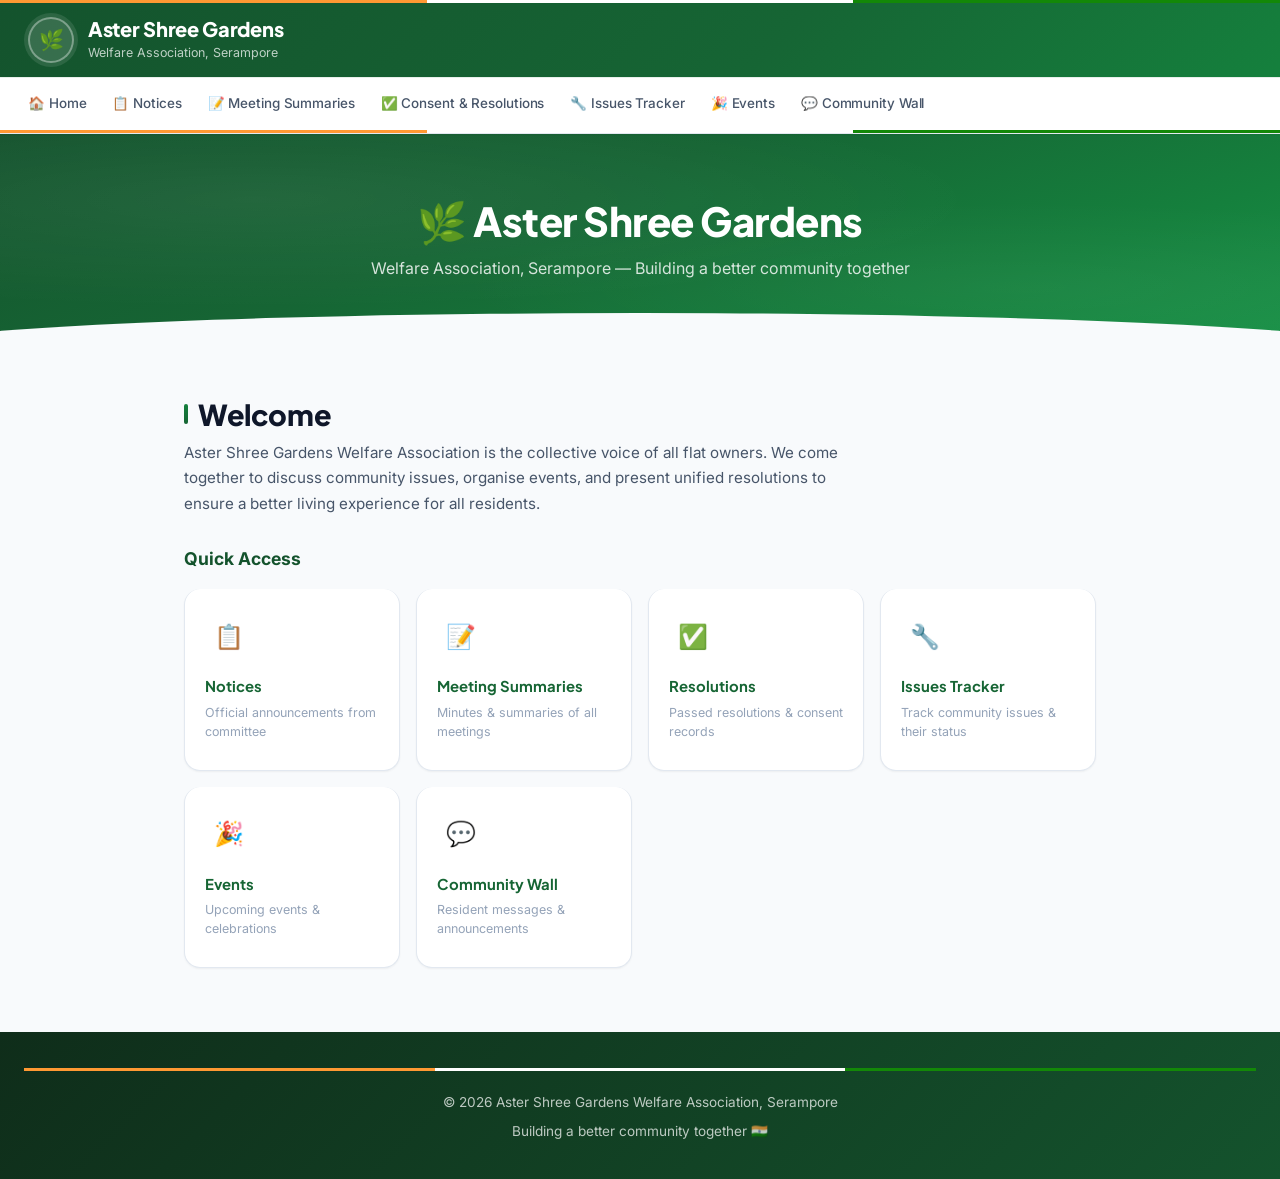
<file: index.html>
<!DOCTYPE html>
<html lang="en">
<head>
  <meta charset="UTF-8"><meta name="viewport" content="width=device-width,initial-scale=1">
  <title>Aster Shree Gardens Welfare Association</title>
  <link rel="stylesheet" href="style.css">
</head>
<body>
  <header>
    <div class="tricolor-bar"></div>
    <div class="header-top">
      <div class="logo-area">
        <div class="logo-circle">🌿</div>
        <div>
          <div class="site-title">Aster Shree Gardens</div>
          <div class="site-subtitle">Welfare Association, Serampore</div>
        </div>
      </div>
    </div>
    
    <nav>
      <ul>
        <li><a href="index.html">🏠 Home</a></li>
        <li><a href="notices.html">📋 Notices</a></li>
        <li><a href="meetings.html">📝 Meeting Summaries</a></li>
        <li><a href="resolutions.html">✅ Consent & Resolutions</a></li>
        <li><a href="issues.html">🔧 Issues Tracker</a></li>
        <li><a href="events.html">🎉 Events</a></li>
        <li><a href="community.html">💬 Community Wall</a></li>
      </ul>
    </nav>
    <div class="tricolor-bar"></div>
  </header>
  <div class="hero">
    <h1>🌿 Aster Shree Gardens</h1>
    <p>Welfare Association, Serampore — Building a better community together</p>
  </div>
  <main>
    <h2 class="page-title">Welcome</h2>
    <p class="page-desc">Aster Shree Gardens Welfare Association is the collective voice of all flat owners. We come together to discuss community issues, organise events, and present unified resolutions to ensure a better living experience for all residents.</p>
    <h3 style="color:var(--green-dark);margin:28px 0 16px;font-size:1.1rem;">Quick Access</h3>
    <div class="quick-grid">
      <a href="notices.html" class="quick-card"><div class="quick-icon">📋</div><div class="quick-title">Notices</div><div class="quick-desc">Official announcements from committee</div></a>
      <a href="meetings.html" class="quick-card" style="border-top-color:var(--green);"><div class="quick-icon">📝</div><div class="quick-title">Meeting Summaries</div><div class="quick-desc">Minutes & summaries of all meetings</div></a>
      <a href="resolutions.html" class="quick-card" style="border-top-color:var(--navy);"><div class="quick-icon">✅</div><div class="quick-title">Resolutions</div><div class="quick-desc">Passed resolutions & consent records</div></a>
      <a href="issues.html" class="quick-card"><div class="quick-icon">🔧</div><div class="quick-title">Issues Tracker</div><div class="quick-desc">Track community issues & their status</div></a>
      <a href="events.html" class="quick-card" style="border-top-color:var(--green);"><div class="quick-icon">🎉</div><div class="quick-title">Events</div><div class="quick-desc">Upcoming events & celebrations</div></a>
      <a href="community.html" class="quick-card" style="border-top-color:var(--navy);"><div class="quick-icon">💬</div><div class="quick-title">Community Wall</div><div class="quick-desc">Resident messages & announcements</div></a>
    </div>
  </main>
  <footer>
    <div class="tricolor-bar"></div>
    <p style="margin-top:14px;">© 2026 Aster Shree Gardens Welfare Association, Serampore</p>
    <p style="margin-top:6px;">Building a better community together 🇮🇳</p>
  </footer>
</body>
</html>
</file>
<file: style.css>
/* ===== ASTER SHREE GARDENS - MODERN THEME ===== */
@import url('https://fonts.googleapis.com/css2?family=Inter:wght@300;400;500;600;700;800&family=Plus+Jakarta+Sans:wght@500;600;700;800&display=swap');

:root {
    --primary: #166534;
    --primary-light: #15803d;
    --primary-dark: #14532d;h
    --primary-50: #f0fdf4;
    --primary-100: #dcfce7;
    --accent: #f59e0b;
    --white: #ffffff;
    --gray-50: #f8fafc;
    --gray-100: #f1f5f9;
    --gray-200: #e2e8f0;
    --gray-300: #cbd5e1;
    --gray-400: #94a3b8;
    --gray-500: #64748b;
    --gray-600: #475569;
    --gray-700: #334155;
    --gray-800: #1e293b;
    --gray-900: #0f172a;
    --red-50: #fef2f2;
    --red-100: #fee2e2;
    --red-600: #dc2626;
    --red-700: #b91c1c;
    --amber-50: #fffbeb;
    --amber-100: #fef3c7;
    --amber-600: #d97706;
    --blue-50: #eff6ff;
    --blue-100: #dbeafe;
    --blue-600: #2563eb;
    --purple-50: #faf5ff;
    --purple-100: #ede9fe;
    --purple-600: #7c3aed;
    --shadow-sm: 0 1px 2px rgba(0,0,0,0.05);
    --shadow-md: 0 4px 6px -1px rgba(0,0,0,0.07), 0 2px 4px -2px rgba(0,0,0,0.05);
    --shadow-lg: 0 10px 15px -3px rgba(0,0,0,0.08), 0 4px 6px -4px rgba(0,0,0,0.04);
    --shadow-xl: 0 20px 25px -5px rgba(0,0,0,0.08), 0 8px 10px -6px rgba(0,0,0,0.04);
    --radius: 12px;
    --radius-sm: 8px;
    --radius-lg: 16px;
    --radius-xl: 24px;
    --t: all 0.22s cubic-bezier(0.4, 0, 0.2, 1);
    /* Legacy variable aliases for compatibility */
  --saffron: #f59e0b;
    --saffron-dark: #d97706;
    --saffron-light: #fffbeb;
    --green: #15803d;
    --green-dark: #14532d;
    --green-light: #f0fdf4;
    --navy: #1e3a5f;
    --text-dark: #0f172a;
    --text-mid: #475569;
    --border: #e2e8f0;
    --shadow: 0 4px 6px -1px rgba(0,0,0,0.07), 0 2px 4px -2px rgba(0,0,0,0.05);
}

*, *::before, *::after { box-sizing: border-box; margin: 0; padding: 0; }

html { scroll-behavior: smooth; }

body {
    font-family: 'Inter', system-ui, -apple-system, 'Segoe UI', sans-serif;
    background: var(--gray-50);
    color: var(--gray-900);
    min-height: 100vh;
    line-height: 1.6;
    -webkit-font-smoothing: antialiased;
    -moz-osx-font-smoothing: grayscale;
}

/* ===== TRICOLOR BAR ===== */
.tricolor-bar {
    height: 3px;
    background: linear-gradient(90deg, #ff9933 33.33%, #ffffff 33.33%, #ffffff 66.66%, #138808 66.66%);
}

/* ===== HEADER ===== */
header {
    background: var(--white);
    border-bottom: 1px solid var(--gray-200);
    box-shadow: var(--shadow-sm);
    position: sticky;
    top: 0;
    z-index: 100;
}

/* ===== HEADER TOP / LOGO AREA ===== */
.header-top {
    display: flex;
    align-items: center;
    justify-content: space-between;
    padding: 0;
    background: none;
}

.logo-area {
    display: flex;
    align-items: center;
    gap: 14px;
    padding: 14px 28px;
    background: linear-gradient(135deg, #14532d 0%, #166534 60%, #15803d 100%);
    width: 100%;
}

.logo-circle {
    width: 46px;
    height: 46px;
    border-radius: 50%;
    background: rgba(255,255,255,0.15);
    display: flex;
    align-items: center;
    justify-content: center;
    font-size: 20px;
    font-weight: 900;
    color: white;
    border: 2px solid rgba(255,255,255,0.35);
    box-shadow: 0 0 0 4px rgba(255,255,255,0.1);
    flex-shrink: 0;
    overflow: hidden;
}

.logo-circle img {
    width: 100%;
    height: 100%;
    object-fit: cover;
}

.site-title {
    font-family: 'Plus Jakarta Sans', sans-serif;
    font-size: 1.25rem;
    font-weight: 800;
    color: white;
    line-height: 1.2;
    letter-spacing: -0.3px;
}

.site-subtitle {
    font-size: 0.78rem;
    color: rgba(255,255,255,0.72);
    margin-top: 2px;
    font-weight: 400;
}

/* ===== NAVIGATION ===== */
nav {
    background: var(--white);
    border-top: 1px solid rgba(22,101,52,0.1);
    padding: 4px 16px;
    overflow-x: auto;
    scrollbar-width: none;
    -ms-overflow-style: none;
}

nav::-webkit-scrollbar { display: none; }

nav ul {
    display: flex;
    list-style: none;
    flex-wrap: nowrap;
    padding: 4px 0;
    margin: 0;
    gap: 2px;
}

nav ul li a {
    display: flex;
    align-items: center;
    gap: 5px;
    padding: 7px 12px;
    color: var(--gray-600);
    text-decoration: none;
    font-size: 0.84rem;
    font-weight: 500;
    white-space: nowrap;
    border-radius: var(--radius-sm);
    transition: var(--t);
    border-bottom: none;
    letter-spacing: -0.1px;
}

nav ul li a:hover {
    background: var(--primary-100);
    color: var(--primary);
    border-bottom: none;
}

nav ul li a.active {
    background: var(--primary-100);
    color: var(--primary-light);
    font-weight: 600;
    border-bottom: none;
}

/* ===== HERO BANNER ===== */
.hero {
    background: linear-gradient(160deg, #14532d 0%, #166534 40%, #15803d 75%, #1a9248 100%);
    color: white;
    text-align: center;
    padding: 64px 32px 72px;
    position: relative;
    overflow: hidden;
}

.hero::before {
    content: '';
    position: absolute;
    inset: 0;
    background:
          radial-gradient(ellipse at 20% 30%, rgba(255,255,255,0.06) 0%, transparent 50%),
          radial-gradient(ellipse at 80% 70%, rgba(255,255,255,0.04) 0%, transparent 40%);
    pointer-events: none;
}

.hero::after {
    content: '';
    position: absolute;
    bottom: 0;
    left: 0;
    right: 0;
    height: 40px;
    background: var(--gray-50);
    clip-path: ellipse(60% 100% at 50% 100%);
}

.hero h1 {
    font-family: 'Plus Jakarta Sans', sans-serif;
    font-size: clamp(1.6rem, 4vw, 2.5rem);
    font-weight: 800;
    color: white;
    letter-spacing: -0.5px;
    line-height: 1.15;
    margin-bottom: 12px;
    text-shadow: none;
    position: relative;
    z-index: 1;
}

.hero p {
    color: rgba(255,255,255,0.82);
    font-size: 1rem;
    max-width: 540px;
    margin: 0 auto;
    font-weight: 400;
    line-height: 1.6;
    position: relative;
    z-index: 1;
    padding-left: 0;
}

/* Standalone .page-title and .page-desc (dark text on white bg) */
.page-title { color: var(--gray-900); font-family: 'Plus Jakarta Sans', sans-serif; font-size: 1.8rem; font-weight: 800; letter-spacing: -0.4px; line-height: 1.2; margin-bottom: 8px; } .page-desc { color: var(--gray-600); font-size: 0.95rem; line-height: 1.7; margin-bottom: 24px; } .hero .page-title { color: white; border-left: none; padding-left: 0; } .hero .page-desc { color: rgba(255,255,255,0.82); padding-left: 0; }

/* ===== MAIN CONTENT ===== */
main {
    max-width: 960px;
    margin: 0 auto;
    padding: 44px 24px 64px;
}

main h2 {
    font-family: 'Plus Jakarta Sans', sans-serif;
    font-size: 1.25rem;
    font-weight: 700;
    color: var(--gray-900);
    margin-bottom: 8px;
    letter-spacing: -0.3px;
    display: flex;
    align-items: center;
    gap: 10px;
}

main h2::before {
    content: '';
    display: inline-block;
    width: 4px;
    height: 20px;
    background: linear-gradient(180deg, var(--primary-light), var(--primary));
    border-radius: 2px;
    flex-shrink: 0;
}

main > p {
    color: var(--gray-600);
    font-size: 0.96rem;
    line-height: 1.75;
    margin-bottom: 32px;
    max-width: 680px;
}

/* ===== ADMIN BAR ===== */
.admin-bar {
    background: var(--white);
    border: 1px solid var(--gray-200);
    border-radius: var(--radius);
    padding: 16px 20px;
    margin-bottom: 24px;
    display: flex;
    align-items: center;
    gap: 12px;
    flex-wrap: wrap;
    box-shadow: var(--shadow-sm);
}

.admin-bar .btn-post {
    background: linear-gradient(135deg, var(--primary), var(--primary-light));
    color: white;
    border: none;
    padding: 9px 20px;
    border-radius: var(--radius-sm);
    font-size: 0.88rem;
    font-weight: 600;
    cursor: pointer;
    transition: var(--t);
    box-shadow: var(--shadow-md);
    font-family: inherit;
}

.admin-bar .btn-post:hover {
    transform: translateY(-1px);
    box-shadow: var(--shadow-lg);
    opacity: 0.92;
}

.admin-status { font-size: 0.84rem; color: var(--gray-500); }

.pin-input-area { display: flex; gap: 8px; align-items: center; }

.pin-input-area input {
    padding: 8px 12px;
    border: 1.5px solid var(--gray-200);
    border-radius: var(--radius-sm);
    font-size: 0.95rem;
    width: 130px;
    text-align: center;
    letter-spacing: 4px;
    font-family: inherit;
    transition: var(--t);
}

.pin-input-area input:focus {
    outline: none;
    border-color: var(--primary-light);
    box-shadow: 0 0 0 3px rgba(21,128,61,0.15);
}

.btn-verify {
    background: var(--primary);
    color: white;
    border: none;
    padding: 8px 16px;
    border-radius: var(--radius-sm);
    cursor: pointer;
    font-weight: 600;
    font-family: inherit;
    font-size: 0.88rem;
    transition: var(--t);
}

.btn-verify:hover { background: var(--primary-light); }

/* ===== COLLAPSIBLE FORM PANEL ===== */
.post-panel {
    background: var(--white);
    border: 1px solid var(--gray-200);
    border-radius: var(--radius);
    padding: 24px;
    margin-bottom: 24px;
    display: none;
    box-shadow: var(--shadow-md);
    animation: slideDown 0.3s ease;
}

.post-panel.open { display: block; }

@keyframes slideDown {
    from { opacity: 0; transform: translateY(-8px); }
    to { opacity: 1; transform: translateY(0); }
}

.post-panel h3 {
    font-family: 'Plus Jakarta Sans', sans-serif;
    color: var(--primary);
    margin-bottom: 18px;
    font-size: 1rem;
    font-weight: 700;
}

.form-row { margin-bottom: 14px; }

.form-row label {
    display: block;
    font-size: 0.82rem;
    font-weight: 600;
    margin-bottom: 5px;
    color: var(--gray-600);
    text-transform: uppercase;
    letter-spacing: 0.4px;
}

.form-row input,
.form-row select,
.form-row textarea {
    width: 100%;
    padding: 9px 12px;
    border: 1.5px solid var(--gray-200);
    border-radius: var(--radius-sm);
    font-size: 0.93rem;
    font-family: inherit;
    color: var(--gray-900);
    background: var(--white);
    transition: var(--t);
}

.form-row input:focus,
.form-row select:focus,
.form-row textarea:focus {
    outline: none;
    border-color: var(--primary-light);
    box-shadow: 0 0 0 3px rgba(21,128,61,0.12);
}

.form-row textarea { resize: vertical; min-height: 100px; }

.form-actions { display: flex; gap: 10px; margin-top: 8px; }

.btn-submit {
    background: linear-gradient(135deg, var(--primary), var(--primary-light));
    color: white;
    border: none;
    padding: 10px 28px;
    border-radius: var(--radius-sm);
    font-size: 0.9rem;
    font-weight: 600;
    cursor: pointer;
    font-family: inherit;
    transition: var(--t);
}

.btn-submit:hover { opacity: 0.9; transform: translateY(-1px); }

.btn-cancel {
    background: var(--gray-100);
    color: var(--gray-600);
    border: none;
    padding: 10px 20px;
    border-radius: var(--radius-sm);
    cursor: pointer;
    font-weight: 600;
    font-family: inherit;
    font-size: 0.9rem;
    transition: var(--t);
}

.btn-cancel:hover { background: var(--gray-200); }

/* ===== NOTICE CARDS ===== */
.notice-card {
    background: var(--white);
    border-radius: var(--radius);
    margin-bottom: 16px;
    box-shadow: var(--shadow-sm);
    overflow: hidden;
    border: 1px solid var(--gray-200);
    border-left: 4px solid var(--primary-light);
    transition: var(--t);
}

.notice-card:hover {
    transform: translateY(-3px);
    box-shadow: var(--shadow-lg);
    border-color: var(--primary-light);
    border-left-color: var(--primary);
}

.notice-header {
    display: flex;
    align-items: center;
    justify-content: space-between;
    padding: 10px 18px;
    background: var(--gray-50);
    border-bottom: 1px solid var(--gray-200);
    flex-wrap: wrap;
    gap: 8px;
}

.notice-num {
    font-weight: 700;
    color: var(--primary);
    font-size: 0.8rem;
    text-transform: uppercase;
    letter-spacing: 0.5px;
}

.notice-date { font-size: 0.78rem; color: var(--gray-400); }

.badge {
    display: inline-flex;
    align-items: center;
    padding: 3px 10px;
    border-radius: 20px;
    font-size: 0.7rem;
    font-weight: 700;
    text-transform: uppercase;
    letter-spacing: 0.4px;
}

.badge-general { background: var(--blue-100); color: var(--blue-600); }
.badge-meeting { background: var(--purple-100); color: var(--purple-600); }
.badge-urgent { background: var(--red-100); color: var(--red-700); }
.badge-event { background: var(--primary-100); color: var(--primary); }

.notice-subject {
    padding: 14px 18px 6px;
    font-size: 1rem;
    font-weight: 700;
    color: var(--gray-900);
    font-family: 'Plus Jakarta Sans', sans-serif;
}

.notice-body {
    padding: 6px 18px 16px;
    font-size: 0.9rem;
    color: var(--gray-600);
    line-height: 1.7;
}

.notice-footer {
    padding: 8px 18px;
    background: var(--gray-50);
    border-top: 1px solid var(--gray-200);
    font-size: 0.76rem;
    color: var(--gray-400);
}

/* ===== TABLES ===== */
.table-wrap { overflow-x: auto; border-radius: var(--radius); }

table {
    width: 100%;
    border-collapse: collapse;
    background: var(--white);
    border-radius: var(--radius);
    overflow: hidden;
    box-shadow: var(--shadow-md);
}

th {
    background: linear-gradient(135deg, var(--primary-dark), var(--primary));
    color: white;
    padding: 12px 16px;
    text-align: left;
    font-size: 0.78rem;
    font-weight: 600;
    text-transform: uppercase;
    letter-spacing: 0.5px;
}

td {
    padding: 12px 16px;
    border-bottom: 1px solid var(--gray-200);
    font-size: 0.88rem;
    color: var(--gray-600);
    vertical-align: middle;
}

tr:last-child td { border-bottom: none; }
tr:nth-child(even) { background: var(--gray-50); }
tr:hover td { background: var(--primary-50); }

/* Status labels */
.status-open {
    display: inline-flex;
    align-items: center;
    padding: 3px 10px;
    border-radius: 20px;
    font-size: 0.72rem;
    font-weight: 700;
    text-transform: uppercase;
    letter-spacing: 0.4px;
    background: var(--red-100);
    color: var(--red-700);
}

.status-progress {
    display: inline-flex;
    align-items: center;
    padding: 3px 10px;
    border-radius: 20px;
    font-size: 0.72rem;
    font-weight: 700;
    text-transform: uppercase;
    letter-spacing: 0.4px;
    background: var(--amber-100);
    color: var(--amber-600);
}

.status-closed {
    display: inline-flex;
    align-items: center;
    padding: 3px 10px;
    border-radius: 20px;
    font-size: 0.72rem;
    font-weight: 700;
    text-transform: uppercase;
    letter-spacing: 0.4px;
    background: var(--primary-100);
    color: var(--primary);
}

.status-passed {
    display: inline-flex;
    align-items: center;
    padding: 3px 10px;
    border-radius: 20px;
    font-size: 0.72rem;
    font-weight: 700;
    text-transform: uppercase;
    letter-spacing: 0.4px;
    background: var(--primary-100);
    color: var(--primary);
}

.status-pending {
    display: inline-flex;
    align-items: center;
    padding: 3px 10px;
    border-radius: 20px;
    font-size: 0.72rem;
    font-weight: 700;
    text-transform: uppercase;
    letter-spacing: 0.4px;
    background: var(--amber-100);
    color: var(--amber-600);
}

/* ===== EVENT CARDS ===== */
.event-card {
    background: var(--white);
    border-radius: var(--radius);
    margin-bottom: 14px;
    box-shadow: var(--shadow-sm);
    display: flex;
    overflow: hidden;
    border: 1px solid var(--gray-200);
    transition: var(--t);
}

.event-card:hover {
    transform: translateY(-3px);
    box-shadow: var(--shadow-lg);
    border-color: var(--primary-light);
}

.event-date-box {
    background: linear-gradient(135deg, var(--primary), var(--primary-light));
    color: white;
    min-width: 80px;
    display: flex;
    flex-direction: column;
    align-items: center;
    justify-content: center;
    padding: 16px 12px;
    flex-shrink: 0;
}

.event-day { font-size: 2rem; font-weight: 900; line-height: 1; }
.event-month { font-size: 0.68rem; text-transform: uppercase; letter-spacing: 1.5px; margin-top: 3px; opacity: 0.9; }

.event-info { padding: 16px 20px; }

.event-title {
    font-family: 'Plus Jakarta Sans', sans-serif;
    font-size: 1rem;
    font-weight: 700;
    color: var(--gray-900);
    margin-bottom: 6px;
}

.event-meta { font-size: 0.82rem; color: var(--gray-400); }

/* ===== MEETING CARDS ===== */
.meeting-card {
    background: var(--white);
    border-radius: var(--radius);
    margin-bottom: 14px;
    box-shadow: var(--shadow-sm);
    border: 1px solid var(--gray-200);
    border-left: 4px solid var(--primary-light);
    padding: 18px 20px;
    transition: var(--t);
}

.meeting-card:hover {
    transform: translateY(-3px);
    box-shadow: var(--shadow-lg);
    border-color: var(--primary-light);
    border-left-color: var(--primary);
}

.meeting-title {
    font-family: 'Plus Jakarta Sans', sans-serif;
    font-size: 1rem;
    font-weight: 700;
    color: var(--gray-900);
    margin-bottom: 6px;
}

.meeting-meta { font-size: 0.82rem; color: var(--gray-400); margin-bottom: 10px; }

.meeting-summary { font-size: 0.9rem; color: var(--gray-600); line-height: 1.65; }

.btn-link {
    color: var(--primary-light);
    font-weight: 600;
    font-size: 0.84rem;
    text-decoration: none;
    transition: var(--t);
}

.btn-link:hover { color: var(--primary); text-decoration: underline; }

/* ===== COMMUNITY WALL ===== */
.wall-card {
    background: var(--white);
    border-radius: var(--radius);
    margin-bottom: 14px;
    box-shadow: var(--shadow-sm);
    padding: 18px 20px;
    border: 1px solid var(--gray-200);
    border-top: 3px solid var(--primary-light);
    transition: var(--t);
}

.wall-card:hover {
    transform: translateY(-2px);
    box-shadow: var(--shadow-md);
}

.wall-poster {
    font-family: 'Plus Jakarta Sans', sans-serif;
    font-weight: 700;
    color: var(--gray-900);
    margin-bottom: 2px;
    font-size: 0.95rem;
}

.wall-flat { font-size: 0.78rem; color: var(--gray-400); margin-bottom: 10px; }

.wall-msg { font-size: 0.9rem; color: var(--gray-600); line-height: 1.65; }

.wall-date { font-size: 0.76rem; color: var(--gray-300); margin-top: 10px; }

/* ===== QUICK ACCESS GRID (Home Page) ===== */
.quick-grid {
    display: grid;
    grid-template-columns: repeat(auto-fill, minmax(190px, 1fr));
    gap: 16px;
    margin-top: 8px;
}

.quick-card {
    background: var(--white);
    border-radius: var(--radius-lg);
    padding: 24px 20px 28px;
    box-shadow: var(--shadow-sm);
    text-decoration: none;
    color: var(--gray-900);
    text-align: left;
    transition: var(--t);
    border: 1px solid var(--gray-200);
    border-top: none;
    display: flex;
    flex-direction: column;
    align-items: flex-start;
    position: relative;
    overflow: hidden;
}

.quick-card::before {
    content: '';
    position: absolute;
    top: 0;
    left: 0;
    right: 0;
    height: 3px;
    background: linear-gradient(90deg, var(--primary), var(--primary-light));
    opacity: 0;
    transition: var(--t);
}

.quick-card:hover {
    transform: translateY(-4px);
    box-shadow: var(--shadow-xl);
    border-color: transparent;
}

.quick-card:hover::before { opacity: 1; }

.quick-icon {
    font-size: 1.5rem;
    background: var(--primary-50);
    border-radius: 10px;
    padding: 8px;
    display: inline-flex;
    align-items: center;
    justify-content: center;
    width: 48px;
    height: 48px;
    margin-bottom: 14px;
}

.quick-title {
    font-family: 'Plus Jakarta Sans', sans-serif;
    font-weight: 700;
    font-size: 0.93rem;
    color: var(--primary);
    margin-bottom: 5px;
}

.quick-desc { font-size: 0.78rem; color: var(--gray-400); line-height: 1.5; }

/* ===== FOOTER ===== */
footer {
    background: linear-gradient(135deg, #0f2d1a 0%, #14532d 100%);
    color: rgba(255,255,255,0.72);
    text-align: center;
    padding: 36px 24px;
    font-size: 0.85rem;
    margin-top: 0;
    border-top: none;
}

footer .tricolor-bar { margin-bottom: 20px; }

footer p, footer span, footer div {
    color: rgba(255,255,255,0.72);
    line-height: 1.7;
}

footer a { color: rgba(255,255,255,0.9); text-decoration: none; font-weight: 500; }
footer a:hover { color: white; }

/* ===== LOADING / EMPTY STATES ===== */
.loading { text-align: center; padding: 48px; color: var(--gray-400); }

.loading .spinner {
    width: 36px;
    height: 36px;
    border: 3px solid var(--gray-200);
    border-top-color: var(--primary-light);
    border-radius: 50%;
    animation: spin 0.75s linear infinite;
    margin: 0 auto 14px;
}

@keyframes spin { to { transform: rotate(360deg); } }

.empty-state { text-align: center; padding: 56px 20px; color: var(--gray-300); }
.empty-icon { font-size: 2.8rem; margin-bottom: 12px; opacity: 0.7; }

/* ===== SCROLLBAR ===== */
::-webkit-scrollbar { width: 5px; height: 5px; }
::-webkit-scrollbar-track { background: transparent; }
::-webkit-scrollbar-thumb { background: var(--gray-300); border-radius: 3px; }
::-webkit-scrollbar-thumb:hover { background: var(--gray-400); }

/* ===== HAMBURGER MOBILE NAV ===== */
@media (max-width: 768px) {
    .logo-area { padding: 12px 18px; }
    .site-title { font-size: 1.05rem; }
    .hero { padding: 48px 20px 60px; }
    nav { padding: 4px 10px; }
    nav ul li a { padding: 6px 9px; font-size: 0.8rem; }
    main { padding: 32px 16px 48px; }
    .quick-grid { grid-template-columns: repeat(auto-fill, minmax(160px, 1fr)); gap: 12px; }
}

@media (max-width: 480px) {
    .site-title { font-size: 0.95rem; }
    .hero { padding: 36px 16px 52px; }
    main { padding: 24px 14px 40px; }
    .quick-grid { grid-template-columns: 1fr 1fr; gap: 10px; }
    .quick-card { padding: 18px 14px 22px; }
    .event-card { flex-direction: column; }
    .event-date-box { flex-direction: row; gap: 8px; padding: 10px 16px; min-width: unset; }
}


/* ===== HAMBURGER MOBILE NAV ===== */

/* Hide hamburger on desktop */
.hamburger {
      display: none;
      flex-direction: column;
      justify-content: center;
      align-items: center;
      gap: 5px;
      width: 40px;
      height: 40px;
      background: transparent;
      border: none;
      cursor: pointer;
      padding: 6px;
      border-radius: var(--radius-sm);
      transition: var(--t);
      flex-shrink: 0;
      margin-left: auto;
}

.hamburger:hover {
      background: var(--primary-100);
}

.ham-line {
      display: block;
      width: 22px;
      height: 2px;
      background: var(--gray-700);
      border-radius: 2px;
      transition: all 0.3s cubic-bezier(0.4, 0, 0.2, 1);
      transform-origin: center;
}

/* X animation when open */
.ham-active .ham-line:nth-child(1) {
      transform: translateY(7px) rotate(45deg);
}
.ham-active .ham-line:nth-child(2) {
      opacity: 0;
      transform: scaleX(0);
}
.ham-active .ham-line:nth-child(3) {
      transform: translateY(-7px) rotate(-45deg);
}

/* Mobile nav overlay backdrop - handled by JS overlay div */
.nav-overlay {
      content: '';
      position: fixed;
      inset: 0;
      background: rgba(0, 0, 0, 0.35);
      backdrop-filter: none;
      z-index: 98;
      animation: fadeIn 0.2s ease;
}

@keyframes fadeIn {
      from { opacity: 0; }
      to { opacity: 1; }
}

/* Mobile styles */
@media (max-width: 768px) {
      /* Show hamburger button */
  .hamburger {
          display: flex;
  }

  /* Nav bar becomes a flex row with hamburger */
  nav {
          display: flex;
          align-items: center;
          justify-content: flex-end;
          padding: 6px 16px;
          border-top: 1px solid rgba(22,101,52,0.1);
  }

  /* Nav menu slides in from right */
  .nav-menu,
      nav ul {
              position: fixed;
              top: 0;
              right: -100%;
              width: 72vw;
              max-width: 300px;
              height: 100dvh;
              background: var(--white);
              flex-direction: column;
              align-items: stretch;
              gap: 0;
              padding: 72px 0 24px;
              margin: 0;
              box-shadow: -4px 0 24px rgba(0,0,0,0.12);
              z-index: 99;
              transition: right 0.3s cubic-bezier(0.4, 0, 0.2, 1);
              overflow-y: auto;
              list-style: none;
      }

  /* Open state slides in */
  .nav-menu.nav-open,
      nav ul.nav-open {
              right: 0;
      }

  /* Nav links become full-width rows */
  nav ul li {
          width: 100%;
          border-bottom: 1px solid var(--gray-100);
  }

  nav ul li:first-child {
          border-top: 1px solid var(--gray-100);
  }

  nav ul li a {
          display: flex;
          align-items: center;
          gap: 12px;
          padding: 14px 24px;
          font-size: 0.95rem;
          font-weight: 500;
          color: var(--gray-700);
          border-radius: 0;
          width: 100%;
  }

  nav ul li a:hover,
      nav ul li a.active {
              background: var(--primary-50);
              color: var(--primary);
              border-left: 3px solid var(--primary);
              padding-left: 21px;
      }

  /* Header & logo adjustments */
  .logo-area {
          padding: 12px 16px;
  }

  .site-title {
          font-size: 1rem;
  }

  .site-subtitle {
          font-size: 0.72rem;
  }

  /* Hero */
  .hero {
          padding: 44px 20px 56px;
  }

  /* Main content */
  main {
          padding: 28px 16px 48px;
  }

  /* Quick grid */
  .quick-grid {
          grid-template-columns: repeat(auto-fill, minmax(150px, 1fr));
          gap: 12px;
  }

  /* Tables scroll horizontally */
  .table-wrap {
          overflow-x: auto;
          -webkit-overflow-scrolling: touch;
  }

  /* Event cards stack */
  .event-card {
          flex-direction: column;
  }

  .event-date-box {
          flex-direction: row;
          gap: 8px;
          padding: 10px 16px;
          min-width: unset;
          justify-content: center;
  }
}

@media (max-width: 480px) {
      .site-title { font-size: 0.9rem; }
      .logo-circle { width: 38px; height: 38px; }
      .hero { padding: 36px 16px 48px; }
      main { padding: 20px 14px 40px; }
      .quick-grid { grid-template-columns: 1fr 1fr; gap: 10px; }
      .quick-card { padding: 16px 14px 20px; }
}
</file>
